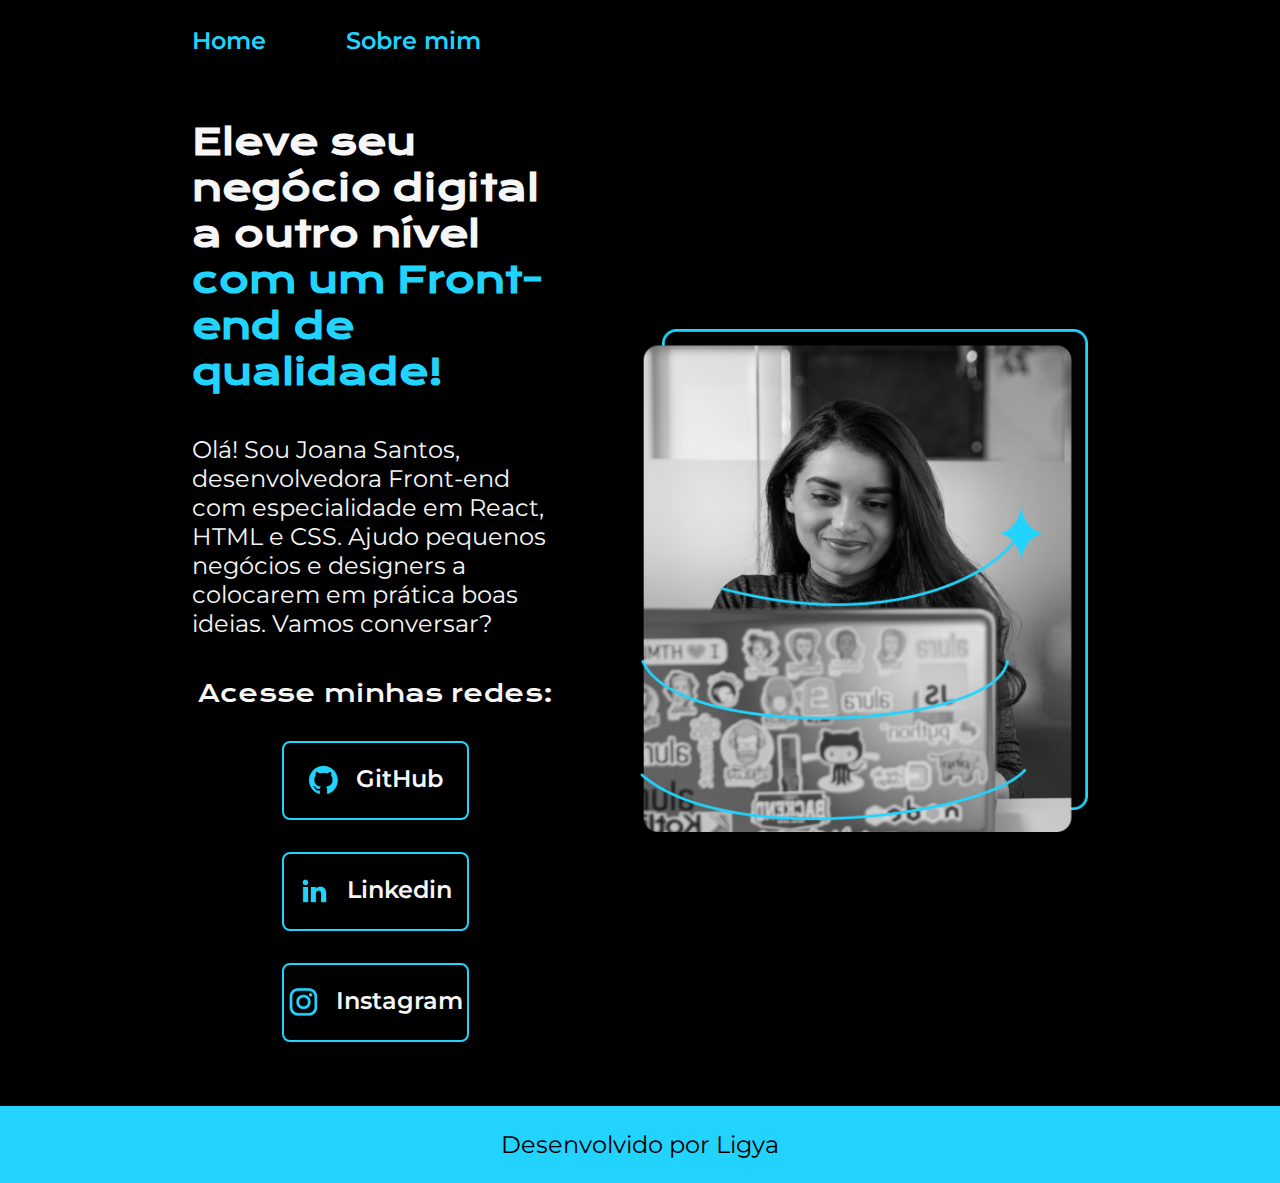
<file: index.html>
<!DOCTYPE html>
<html lang="pt-br"> <!-- lang é de idioma -->
<head>
    <meta charset="UTF-8"> <!-- charset é a codificação de caracteres -->
    <meta http-equiv="X-UA-Compatible" content="IE=edge"> 
    <!-- configuração pro edge especifico (não apareceu para mim, mas no curso sim, então coloquei) -->
    <meta name="viewport" content="width=device-width, initial-scale=1.0">  
    <!-- viemport é o dispositivo e pega a largura do dispositivo para criar a escala da página -->
    <title>Porfolio</title>
    <link rel="stylesheet" href="./styles/style.css">
</head>
<body>
    <header class="cabecalho">
        <nav class="cabecalho__menu">
            <a class="cabecalho__menu__link" href="index.html" target="_self">Home</a>
            <a class="cabecalho__menu__link" href="about.html" target="_self">Sobre mim</a>
        </nav>
    </header>
    <main class="apresentacao">
        <section class="apresentacao__conteudo">
            <h1 class="apresentacao__conteudo__titulo"> Eleve seu negócio digital a outro nível <strong class="titulo-destaque">com um Front-end de qualidade!</strong> </h1>
            <p class="apresentacao__conteudo__texto">Olá! Sou Joana Santos, desenvolvedora Front-end com especialidade em React, HTML e CSS. Ajudo pequenos negócios e designers a colocarem em prática boas ideias. Vamos conversar?</p>
            <div class="apresentacao__links">
                <h2 class="apresentacao__links__subtitulo">Acesse minhas redes:</h2>
                <a class="apresentacao__links__navegacao" href="https://github.com/nyxxv" target="_blank">
                    <img src="./img/github.png"> GitHub</a> 
                <a class="apresentacao__links__navegacao" href="" target="_blank">
                    <img src="./img/linkedin.png"> Linkedin </a>
                <a class="apresentacao__links__navegacao" href="https://instagram.com/nyxxing/" target="_blank">
                    <img src="./img/instagram.png"> Instagram</a>
            </div>
        </section>
        <img class="apresentacao__imagem" src="./img/imagem.png" alt="Foto da Joana Santos programando">
    </main>
    <footer class="rodape">
        <p>Desenvolvido por Ligya</p>
    </footer>
</body>
</html>
</file>
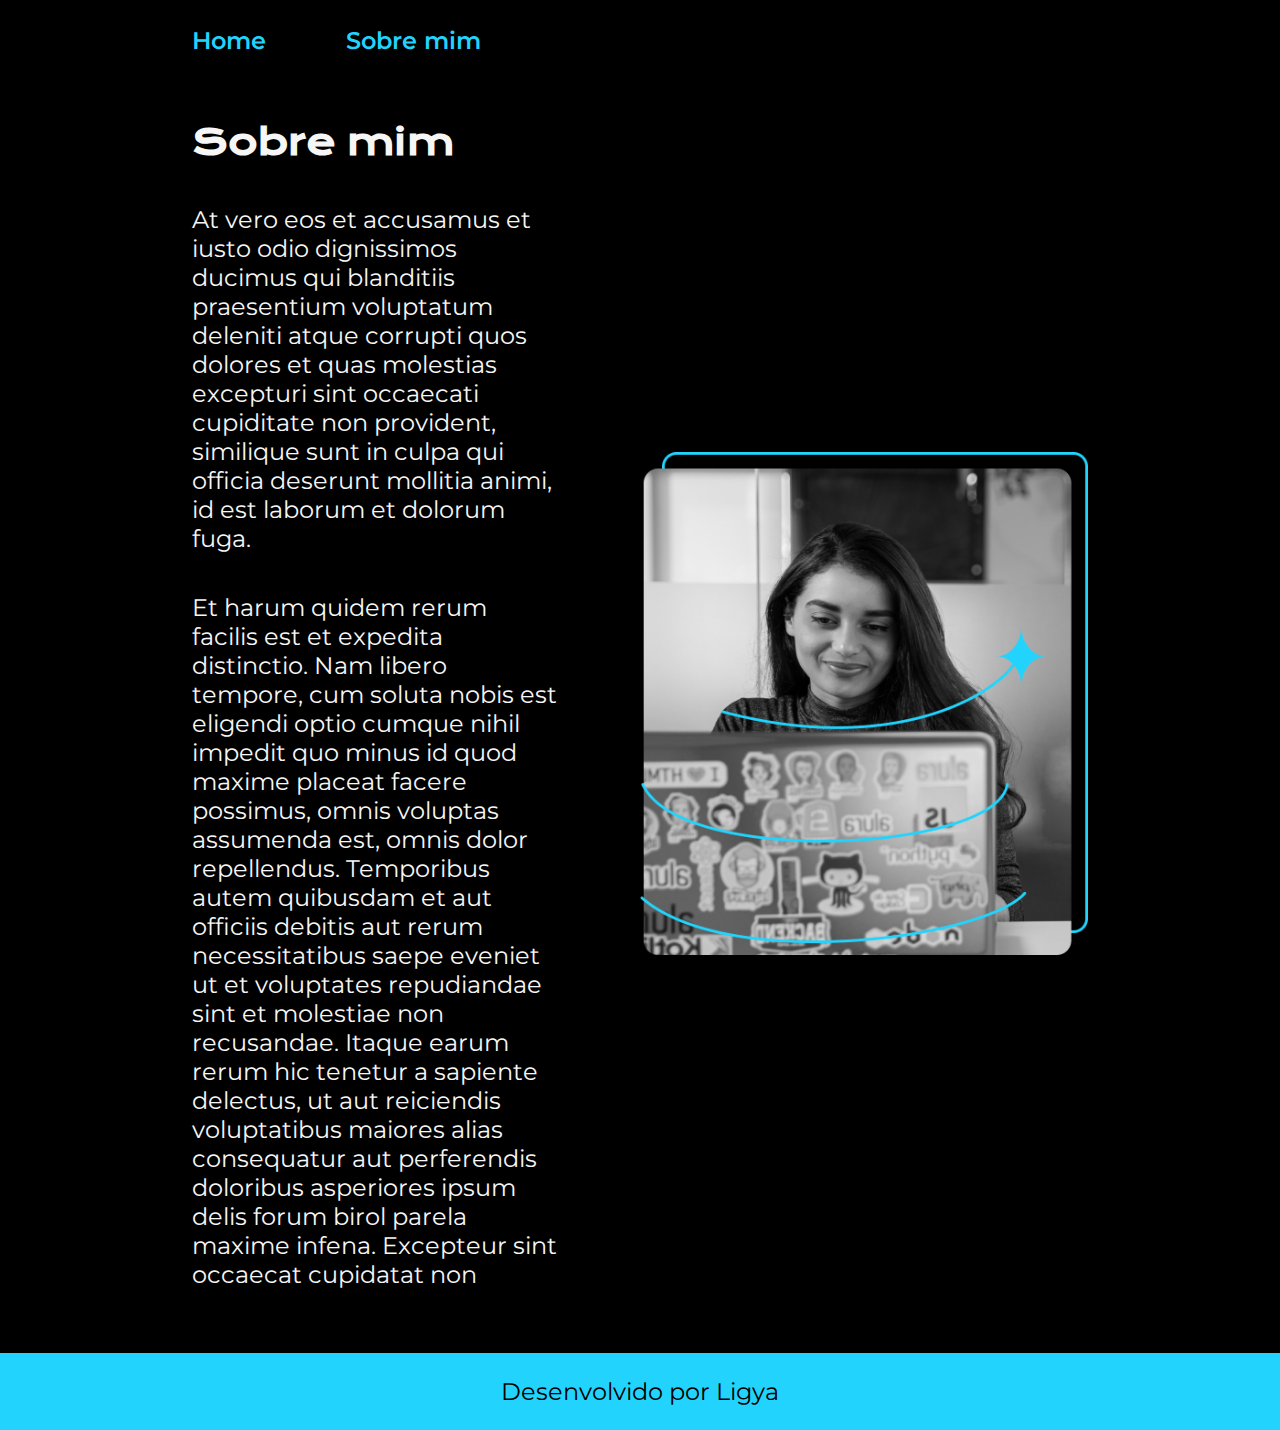
<file: about.html>
<!DOCTYPE html>
<html lang="pt-BR">
<head>
    <meta charset="UTF-8">
    <meta name="viewport" content="width=device-width, initial-scale=1.0">
    <title>Sobre mim</title>
    <link rel="stylesheet" href="./styles/style.css">
</head>
<body>
    <header class="cabecalho">
        <nav class="cabecalho__menu">
            <a class="cabecalho__menu__link" href="index.html" target="_self">Home</a>
            <a class="cabecalho__menu__link" href="about.html" target="_self">Sobre mim</a>
        </nav>
    </header>
   <main class="apresentacao" >
        <section class="apresentacao__conteudo">
            <h1 class="apresentacao__conteudo__titulo">Sobre mim</h1>
            <p class="apresentacao__conteudo__texto">At vero eos et accusamus et iusto odio dignissimos ducimus qui blanditiis praesentium voluptatum deleniti atque corrupti quos dolores et quas molestias excepturi sint occaecati cupiditate non provident, similique sunt in culpa qui officia deserunt mollitia animi, id est laborum et dolorum fuga. </p>
            <p class="apresentacao__conteudo__texto">Et harum quidem rerum facilis est et expedita distinctio. Nam libero tempore, cum soluta nobis est eligendi optio cumque nihil impedit quo minus id quod maxime placeat facere possimus, omnis voluptas assumenda est, omnis dolor repellendus. Temporibus autem quibusdam et aut officiis debitis aut rerum necessitatibus saepe eveniet ut et voluptates repudiandae sint et molestiae non recusandae. Itaque earum rerum hic tenetur a sapiente delectus, ut aut reiciendis voluptatibus maiores alias consequatur aut perferendis doloribus asperiores ipsum delis forum birol parela maxime infena. Excepteur sint occaecat cupidatat non</p>
        </section>
        <img class="apresentacao__imagem" src="./img/imagem.png" alt="Foto da Joana Santos programando">

   </main> 
   <footer class="rodape">
    <p>Desenvolvido por Ligya</p>
</footer>
</body>
</html>
</file>
<file: styles/style.css>
@import url('https://fonts.googleapis.com/css2?family=Krona+One&family=Montserrat&display=swap');
@import url('https://fonts.googleapis.com/css2?family=Montserrat:wght@600&display=swap');

:root {
    --cor-primaria: #000; 
    --cor-secundaria: #f6f6f6;
    --cor-terciaria: #22d4fd;
    --cor-hover: #272727; 

    --fonte-primaria: 'Krona One', sans-serif;
    --fonte-secundaria: 'Montserrat', sans-serif;
}

* {
    margin: 0;
    padding: 0;
}

body {
    box-sizing: border-box;
    background-color: var(--cor-primaria); 
    color: var(--cor-secundaria);
}
.cabecalho {
    padding: 2% 0% 0% 15%;
}

.cabecalho__menu {
    display: flex;
    gap: 80px
}

.cabecalho__menu__link {
    color: var(--cor-terciaria);
    font-family: var(--fonte-secundaria);
    font-size: 1.5rem;
    font-weight: 600;
    text-decoration: none;
}


.apresentacao {
    padding: 5% 15%;
    display: flex;
    align-items: center;
    justify-content: space-between;  
    gap: 82px;
}

.apresentacao__conteudo {
    width: 50%;
    display: flex;
    flex-direction: column;
    gap: 40px;
    
}

.apresentacao__conteudo__titulo {
    font-size: 2.25rem;
    font-family: var(--fonte-primaria);
}

.titulo-destaque {
    color: var(--cor-terciaria); 
}


.apresentacao__conteudo__texto {
    font-size: 1.5rem;
    font-family: var(--fonte-secundaria);
}

.apresentacao__links {
    display: flex;
    flex-direction: column;
    justify-content: space-between;
    align-items: center;
    gap: 32px;
}
.apresentacao__links__subtitulo {
    font-family: var(--fonte-primaria);
    font-weight: 400;
    font-size: 1.5rem;
}

.apresentacao__links__navegacao {
    border: 2px solid var(--cor-terciaria);
    display: flex; 
    justify-content: center;
    gap: 16px;
    width: 50%;
    text-align: center;
    border-radius: 8px;
    font-size: 1.5rem;
    font-weight: 600;
    padding: 21.5px 0;
    text-decoration: none;
    color: var(--cor-secundaria);
    font-family: var(--fonte-secundaria); 
}

.apresentacao__links__link:hover {
    background-color:var(--cor-hover);

}

.apresentacao__imagem {
    width: 50%;
}
.rodape {
    padding: 24px;
    color: var(--cor-primaria);
    background-color: var(--cor-terciaria);
    text-align: center;
    font-family: var(--fonte-secundaria);
    font-size: 1.5rem;
    font-weight: 400;
    
}

@media (max-width: 1200px) {
    .cabecalho {
        padding: 10%;  
    }
    .cabecalho__menu {
        
        justify-content: center;
    }
    .apresentacao {
        flex-direction: column-reverse;
        padding: 5%;
    }

    .apresentacao__conteudo {
        width: auto;
    }

}
</file>
